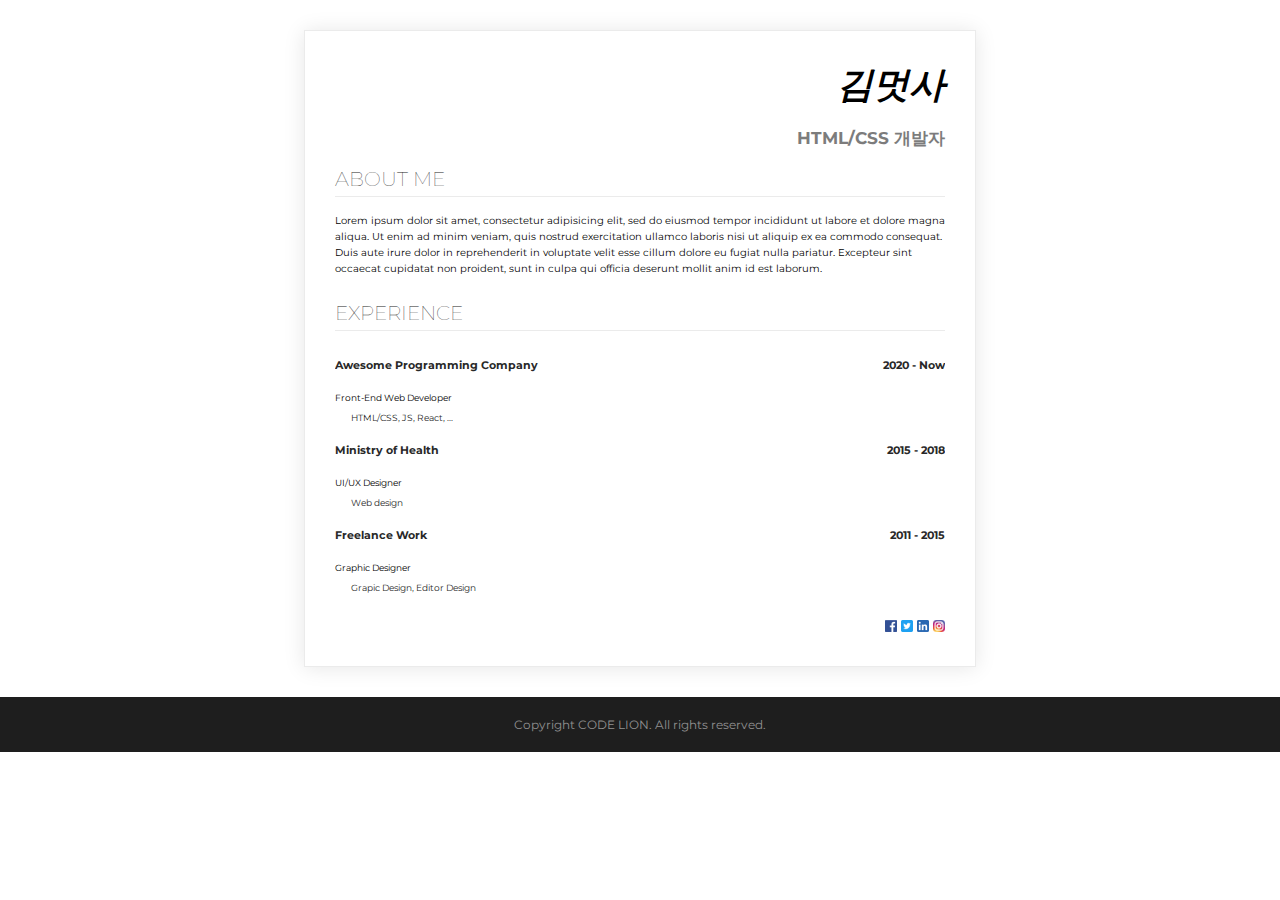
<file: html-css/index.html>
<!DOCTYPE html>
<html lang="en" dir="ltr">
  <head>
    <meta charset="utf-8">
    <title>김멋사의 이력서</title>
    <link rel="stylesheet" href="codelion.css">
  </head>
  <body>
    <div class="mainbox">
      <div class="title-box">
        <h1>김멋사</h1>
        <p class="name-text">HTML/CSS 개발자</p>
      </div>
      <section>
        <h2>ABOUT ME</h2>
        <p class="about-me-text">
          Lorem ipsum dolor sit amet, consectetur adipisicing elit, sed do eiusmod tempor incididunt ut labore et dolore magna aliqua. Ut enim ad minim veniam, quis nostrud exercitation ullamco laboris nisi ut aliquip ex ea commodo consequat. Duis aute irure dolor in reprehenderit in voluptate velit esse cillum dolore eu fugiat nulla pariatur. Excepteur sint occaecat cupidatat non proident, sunt in culpa qui officia deserunt mollit anim id est laborum.
        </p>
      </section>
      <section>
        <h2>EXPERIENCE</h2>
        <div class="float-wrap">
          <p class="title-text">Awesome Programming Company</p>
          <p class="year-text">2020 - Now</p>
        </div>
        <p class="desc-text">Front-End Web Developer</p>
        <p class="desc-subtext">HTML/CSS, JS, React, ...</p>

        <div class="float-wrap">
          <p class="title-text">Ministry of Health</p>
          <p class="year-text">2015 - 2018</p>
        </div>
        <p class="desc-text">UI/UX Designer</p>
        <p class="desc-subtext">Web design</p>

        <div class="float-wrap">
          <p class="title-text">Freelance Work</p>
          <p class="year-text">2011 - 2015</p>
        </div>
        <p class="desc-text">Graphic Designer</p>
        <p class="desc-subtext">Grapic Design, Editor Design</p>
      </section>

      <div class="sns-wrap">
        <a href="http://facebook.com"><img class="sns-img" src="images/facebook.png"></a>
        <a href="http://twitter.com"><img class="sns-img" src="images/twitter.png"></a>
        <a href="http://linkedin.com"><img class="sns-img" src="images/linked-in.png"></a>
        <a href="http://instagram.com"><img class="sns-img" src="images/insta.png"></a>
      </div>


    </div>
    <footer>Copyright CODE LION. All rights reserved.</footer>
  </body>
</html>
</file>
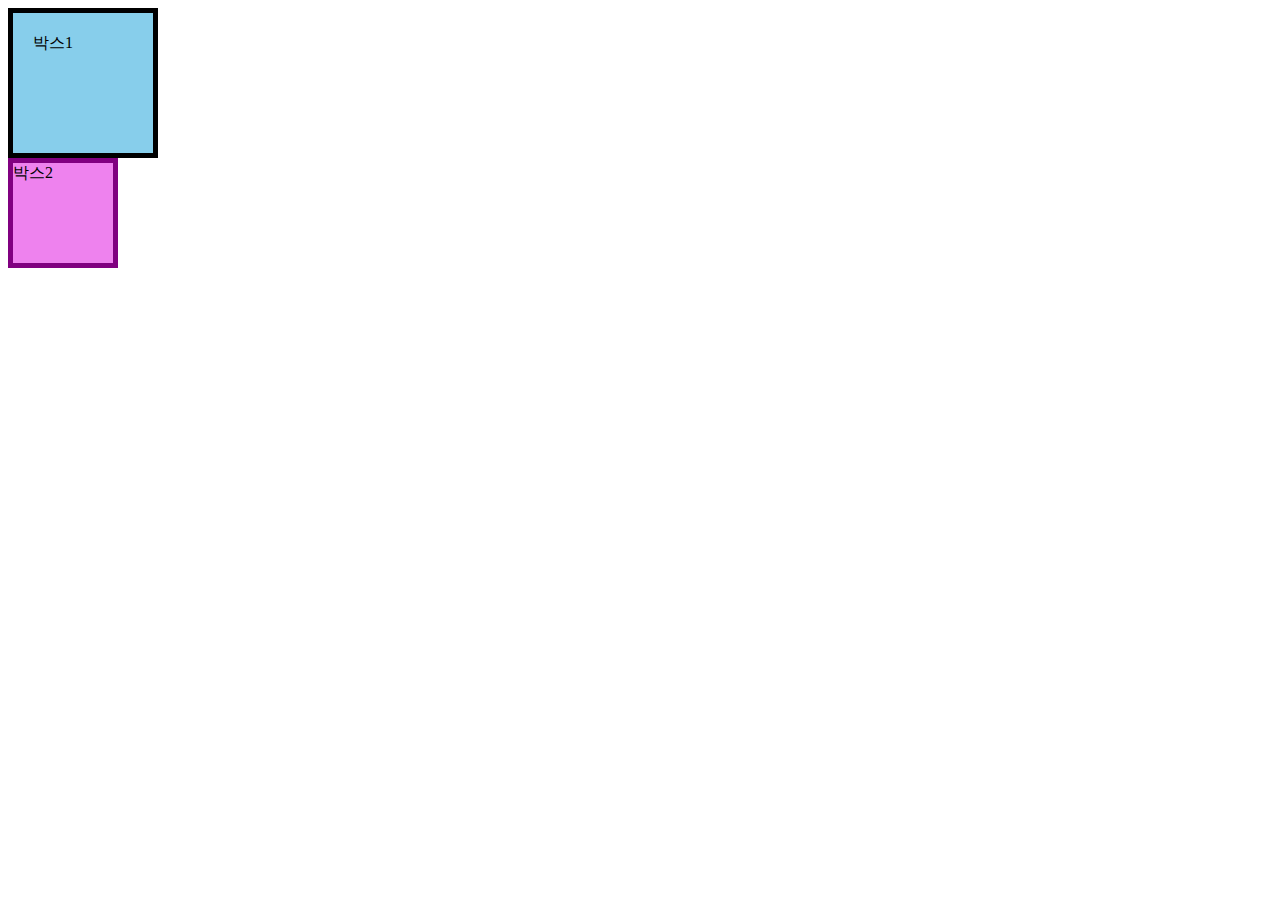
<file: html-css/box_model.html>
<!DOCTYPE html>
<html lang="en" dir="ltr">
  <head>
    <meta charset="utf-8">
    <link rel="stylesheet" href="box_model.css">
  </head>
  <body>
    <div class="box1">
      박스1
    </div>
    <div class="box2">
      박스2
    </div>
  </body>
</html>
</file>
<file: html-css/codelion.css>
@import url('https://fonts.googleapis.com/css?family=Montserrat:100,200,300,400,500,600,700,800&display=swap');

*{
  font-family: 'Montserrat';
}

body, h1, h2{
  margin: 0px;
  padding: 0px;
}

h1{
    font-size: 36px;
    font-weight: bold;
    font-style: italic;
}

h2{
  font-size: 20px;
  font-weight: lighter;
  color: #282828;
  border-bottom: 1px solid #ebebeb;
  margin-bottom: 16px;
  padding-bottom: 5px;

}

body{
  min-width: fit-content;
}

section{
  margin-bottom: 24px;
}

footer{
  text-align: center;
  background-color: #1E1E1E;
  padding: 20px;
  color: #919191;
  font-size: 12px;
}

.mainbox{
  border: 1px solid #ebebeb;
  width: 610px;
  padding: 30px;
  margin: 30px;
  margin-left: auto;
  margin-right: auto;
  box-shadow:0 1px 20px 0 rgba(0,0,0,0.1);
}

.title-box{
  text-align: right;
}
.name-text{
  font-size:17px;
  color: #7c7c7c;
  font-weight: bold;
}

.about-me-text{
  font-size: 10px;
  line-height: 16px;
}

.float-wrap{
  overflow: hidden;
}
.title-text{
  font-size: 11px;
  font-weight: bold;
  color: #282828;
  float: left;
}

.year-text{
  font-size:11px;
  font-weight: bold;
  color: #282828;
  float: right;
}

.desc-text{
  font-size: 9px;

}

.desc-subtext{
  font-size: 9px;
  color: #282828;
  padding-left: 16px;
}

.sns-wrap{
  text-align: right;
}
.sns-img{
  width: 12px;
  height: 12px;
}
</file>
<file: html-css/box_model.css>
.box1{
  background-color: skyblue;
  width: 100px;
  height: 100px;
  border: 5px solid black;
  padding: 20px;
}

.box2{
  background-color: violet;
  width: 100px;
  height: 100px;
  border: 5px solid purple;
}
</file>
